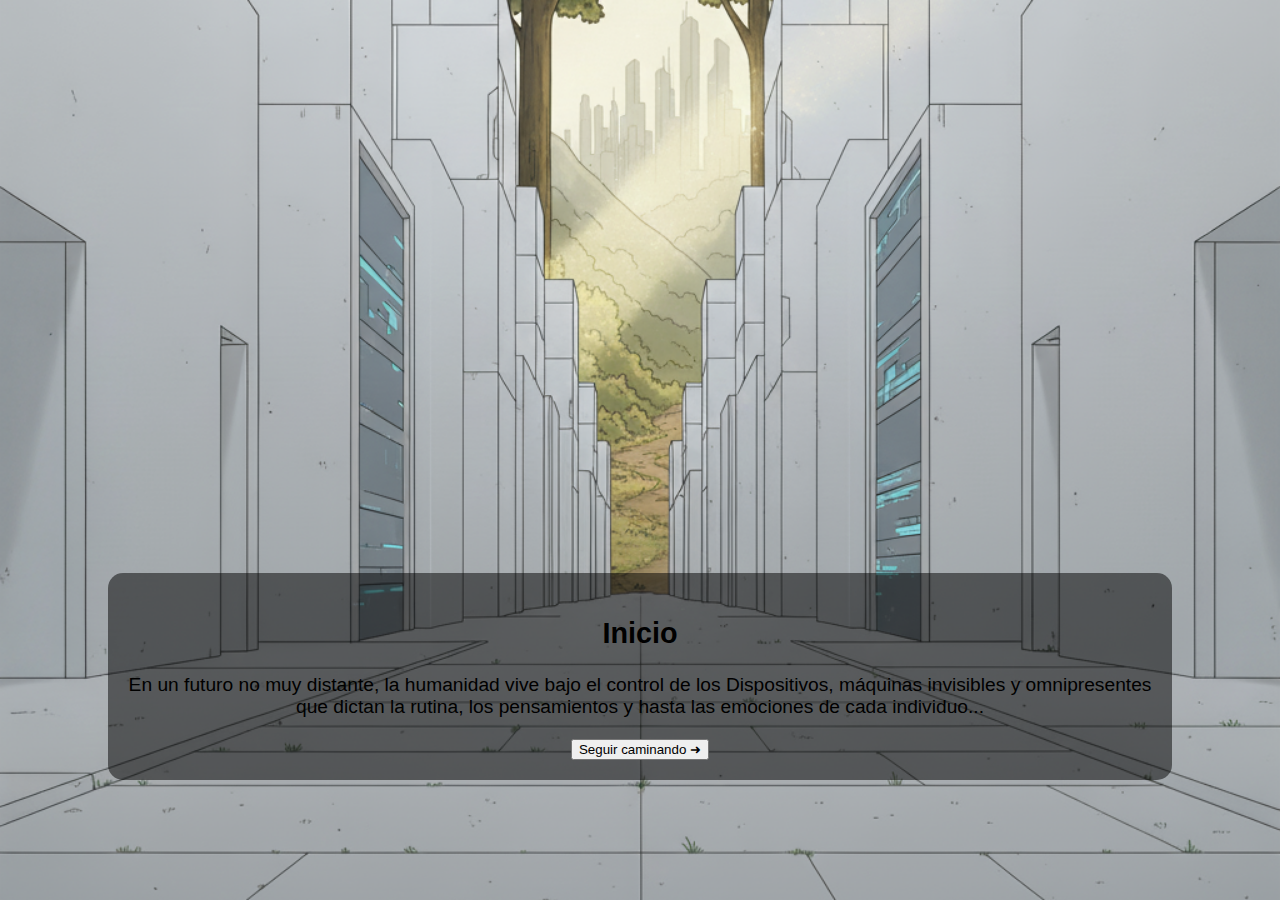
<file: index.html>
<!DOCTYPE html>
<html lang="es">
<head>
    <meta charset="UTF-8">
    <meta name="viewport" content="width=device-width, initial-scale=1.0">
    <title>Proyecto Lyra - Historia Interactiva</title>
    <link rel="stylesheet" href="style.css">
</head>
<body>
    <div class="book">
        <div class="page" id="page1">
            <img id="scene-image" src="../ilustraciones-ecos/ciudad.png" alt="Ciudad futurista">
            <div class="text-box">
                <h2>Inicio</h2>
                <p>En un futuro no muy distante, la humanidad vive bajo el control de los Dispositivos, máquinas invisibles y omnipresentes que dictan la rutina, los pensamientos y hasta las emociones de cada individuo...</p>
                <button onclick="nextPage('page2')">Seguir caminando ➜</button>
            </div>
        </div>

        <div class="page" id="page2" style="display:none;">
            <img id="scene-image" src="../ilustraciones-ecos/cueva.png" alt="Cueva oculta">
            <div class="text-box">
                <h2>Lyra encuentra un refugio</h2>
                <p>Durante sus caminatas solitarias, Lyra busca espacios donde la señal de los Dispositivos no llega...</p>
                <button onclick="choosePath('cueva')">Entrar en la cueva 🌌</button>
                <button onclick="choosePath('bosque')">Seguir por el bosque 🌿</button>
            </div>
        </div>

        <div class="page" id="page3" style="display:none;">
            <img id="scene-image" src="../ilustraciones-ecos/bosque.png" alt="Bosque misterioso">
            <div class="text-box">
                <h2>Camino del bosque</h2>
                <p>El bosque susurra secretos antiguos y Lyra siente que algo la observa entre los árboles...</p>
                <button onclick="restart()">Volver al inicio 🔁</button>
            </div>
        </div>

        <div class="page" id="page4" style="display:none;">
            <img id="scene-image" src="../ilustraciones-ecos/bosque.png" alt="Dentro de la cueva">
            <div class="text-box">
                <h2>Camino de la cueva</h2>
                <p>Dentro de la cueva, la señal desaparece por completo. Solo se escucha su respiración... y un latido desconocido.</p>
                <button onclick="restart()">Volver al inicio 🔁</button>
            </div>
        </div>
    </div>

    <script src="script.js"></script>
</body>
</html>
</file>
<file: style.css>
/* --- Estilos generales --- */
body {
  margin: 0;
  overflow: hidden;
  font-family: 'Quicksand', sans-serif;
  background-color: #0b0b0e;
}

/* --- Intro con video --- */
.intro-screen {
  position: fixed;
  inset: 0;
  display: flex;
  justify-content: center;
  align-items: center;
  overflow: hidden;
}

#intro-video {
  width: 100%;
  height: 100%;
  object-fit: cover;
  position: absolute;
  top: 0;
  left: 0;
  z-index: 0;
}

.overlay {
  position: relative;
  z-index: 2;
  text-align: center;
  color: white;
  background: rgba(0, 0, 0, 0.4);
  padding: 30px;
  border-radius: 20px;
  backdrop-filter: blur(6px);
}

#enter-btn {
  margin-top: 20px;
  padding: 10px 30px;
  font-size: 1.2rem;
  border: none;
  border-radius: 25px;
  background-color: #8a6dd8;
  color: white;
  cursor: pointer;
  transition: 0.3s ease;
}

#enter-btn:hover {
  background-color: #b497ff;
  transform: scale(1.05);
}

/* --- Contenido principal oculto al inicio --- */
.hidden {
  display: none;
}

.story-container {
  height: 100vh;
  width: 100vw;
  text-align: center;
  color: #fff;
  background-color: #0d0d12;
  position: relative;
}

#scene-image {
  width: 100%;
  height: 100%;
  object-fit: cover;
  position: absolute;
  top: 0;
  left: 0;
  z-index: -1;
}

.text-box {
  position: absolute;
  bottom: 120px;
  width: 100%;
  text-align: center;
  font-size: 1.2rem;
  background: rgba(0, 0, 0, 0.5);
  padding: 20px;
  border-radius: 15px;
  max-width: 80%;
  left: 50%;
  transform: translateX(-50%);
}

#next-btn {
  position: absolute;
  bottom: 40px;
  left: 50%;
  transform: translateX(-50%);
  background-color: #8a6dd8;
  border: none;
  color: #fff;
  font-size: 1rem;
  padding: 10px 20px;
  border-radius: 20px;
  cursor: pointer;
  transition: 0.3s;
}

#next-btn:hover {
  background-color: #b497ff;
  transform: translateX(-50%) scale(1.05);
}
</file>
